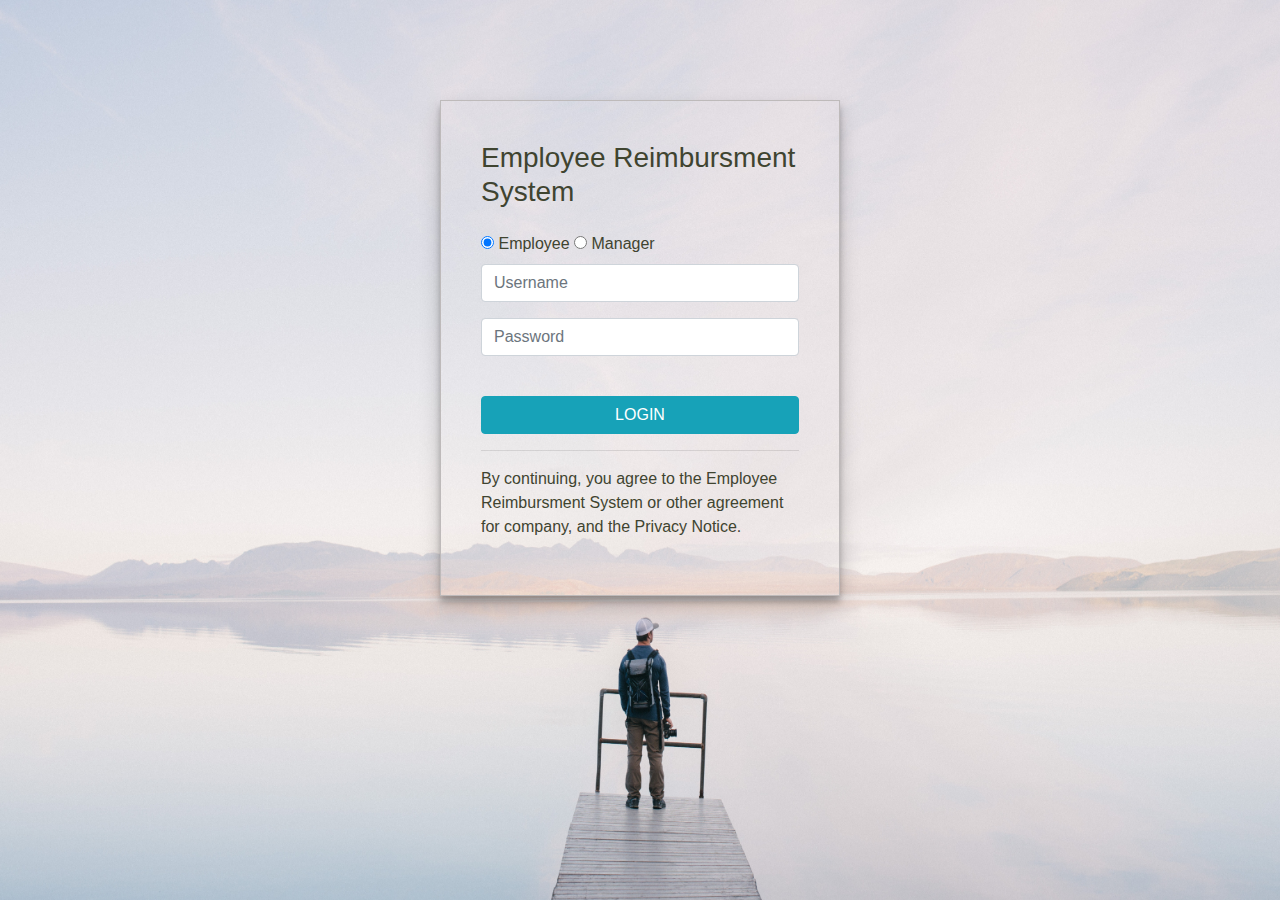
<file: src/main/webapp/index.html>
<!doctype html>
<html lang="en">
  <head>
    <!-- Required meta tags -->
    <meta charset="utf-8">
    <meta name="viewport" content="width=device-width, initial-scale=1, shrink-to-fit=no">

    <!-- Bootstrap CSS -->
    <link rel="stylesheet" href="https://stackpath.bootstrapcdn.com/bootstrap/4.4.1/css/bootstrap.min.css" integrity="sha384-Vkoo8x4CGsO3+Hhxv8T/Q5PaXtkKtu6ug5TOeNV6gBiFeWPGFN9MuhOf23Q9Ifjh" crossorigin="anonymous">
    <link rel="stylesheet" href="css/index.css">
    <title>Employee Reimbursment System</title>
  </head>
  <body>
    <div id="mainContent">
        <h3 class="mb-4">Employee Reimbursment System</h3>

        <div>
            <form id="loginForm" onsubmit="sendLogin(event.preventDefault())">
                <div class="form-group">
                    <input type="radio" name="type" class="typeOfUser" value="employee" checked>
                    <label for="employee">Employee</label>

                    <input type="radio" name="type" class="typeOfUser" value="manager">
                    <label for="employee">Manager</label>

                    <div class="form-group">
                        <input type="text" name="username" id="username" class="form-control" placeholder="Username">
                    </div>

                    <div class="form-group">
                        <input type="password" name="password" id="password" class="form-control" placeholder="Password">
                    </div>
                    <div id="warningText">

                    </div>
                    <br>
                    <button type="submit" class="btn btn-info btn-block">LOGIN</button>
                    
                    <hr>

                    <div>
                        By continuing, you agree to the Employee Reimbursment System or other agreement for company, and the Privacy Notice.
                    </div>

                </div>
            </form>
        </div>
    </div>

  


    <script src="https://code.jquery.com/jquery-3.4.1.slim.min.js" integrity="sha384-J6qa4849blE2+poT4WnyKhv5vZF5SrPo0iEjwBvKU7imGFAV0wwj1yYfoRSJoZ+n" crossorigin="anonymous"></script>
    <script src="https://cdn.jsdelivr.net/npm/popper.js@1.16.0/dist/umd/popper.min.js" integrity="sha384-Q6E9RHvbIyZFJoft+2mJbHaEWldlvI9IOYy5n3zV9zzTtmI3UksdQRVvoxMfooAo" crossorigin="anonymous"></script>
    <script src="https://stackpath.bootstrapcdn.com/bootstrap/4.4.1/js/bootstrap.min.js" integrity="sha384-wfSDF2E50Y2D1uUdj0O3uMBJnjuUD4Ih7YwaYd1iqfktj0Uod8GCExl3Og8ifwB6" crossorigin="anonymous"></script>
    <script src="js/index.js"></script>
  </body>
</html>
<!-- {"user_id":2,"username":"user1","userpassword":"password1","first_name":"jasson","last_name":"john","email":"jasoanjohn@yahoo.com","user_role":{"user_role_id":1,"user_role":"employee"}} -->
</file>
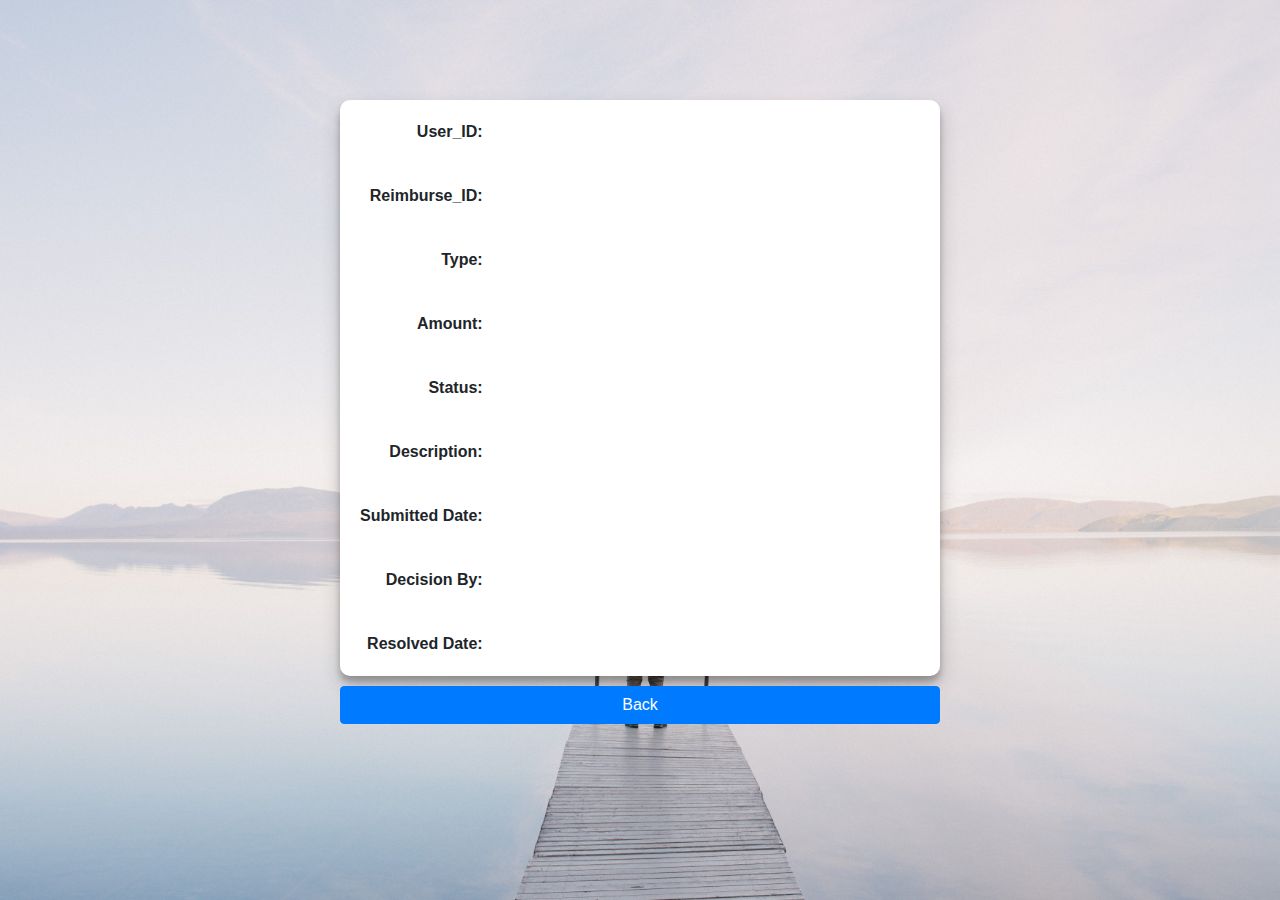
<file: src/main/webapp/html/details.html>
<!DOCTYPE html>
<html lang="en">

<head>
    <meta charset="UTF-8">
    <meta http-equiv="X-UA-Compatible" content="IE=edge">
    <meta name="viewport" content="width=device-width, initial-scale=1.0">
    <title>Document</title>
    <link rel="stylesheet" href="https://stackpath.bootstrapcdn.com/bootstrap/4.4.1/css/bootstrap.min.css" integrity="sha384-Vkoo8x4CGsO3+Hhxv8T/Q5PaXtkKtu6ug5TOeNV6gBiFeWPGFN9MuhOf23Q9Ifjh" crossorigin="anonymous">

    <link rel="stylesheet" href="../css/details.css">
</head>

<body>
    <div id="content">
        <table>
            <tr>
                <td>User_ID:</td>
                <td id="u_id" class="right-text"></td>
            </tr>
            <tr>
                <td>Reimburse_ID:</td>
                <td id="r_id" class="right-text"></td>
            </tr>
            <tr>
                <td>Type:</td>
                <td id="type" class="right-text"></td>
            </tr>
            <tr>
                <td>Amount:</td>
                <td id="amount" class="right-text"></td>
            </tr>
            <tr>
                <td>Status:</td>
                <td id="status" class="right-text"></td>
            </tr>
            <tr>
                <td>Description:</td>
                <td id="description" class="right-text"></td>
            </tr>
            <tr>
                <td>Submitted Date:</td>
                <td id="sub_date" class="right-text"></td>
            </tr>
            <tr>
                <td>Decision By:</td>
                <td id="dec_by" class="right-text"></td>
            </tr>
            <tr>
                <td>Resolved Date:</td>
                <td id="res_date" class="right-text"></td>
            </tr>
        </table>
    </div>
    <div style="width: 600px; margin: 10px auto">
        <button class="btn btn-primary btn-block" onclick="history.back()">Back</button>
    </div>
    <script src="../js/details.js"></script>
</body>

</html>
</file>
<file: src/main/webapp/css/index.css>
* {
    padding: 0;
    margin: 0;
}
body {
    background-image: url("../images/bg.jpg");
    background-size: 100% 1000px;
}

/* Set login box */
#mainContent {
    padding: 40px;
    width: 400px;
    margin: 100px auto;
    color: rgb(63, 68, 48);
    border: 1px solid rgb(190, 186, 186);
    box-shadow: 0 10px 20px rgba(0,0,0,0.19), 0 6px 6px rgba(0,0,0,0.23);
}

/* set break point */
@media only screen and (max-width: 600px) {
    body {
        padding: 10px;
    }
    #mainContent {
      width: 100%;
      box-shadow: none;
      border: none;
    }
}
</file>
<file: src/main/webapp/css/details.css>
body {
    background: url("../images/bg.jpg") no-repeat center fixed;
    background-size: cover;
}


#content {
  max-width: 600px;
  margin: auto;
  margin-top: 100px;
  box-shadow: 0 10px 20px rgba(0,0,0,0.19), 0 6px 6px rgba(0,0,0,0.23);
  border-radius: 10px;
  background-color: rgb(255, 255, 255);
}

table,
th,
td {
  padding: 20px;
  border-collapse: collapse;
  text-align: right;
  font-weight: bold;
  border-radius: 10px;
}

.right-text {
    text-align: left;
    color: rgb(156, 154, 151);
    font-weight: normal;
}

.first-data {
    cursor: pointer;
}
td:hover {
    color: red;
}
</file>
